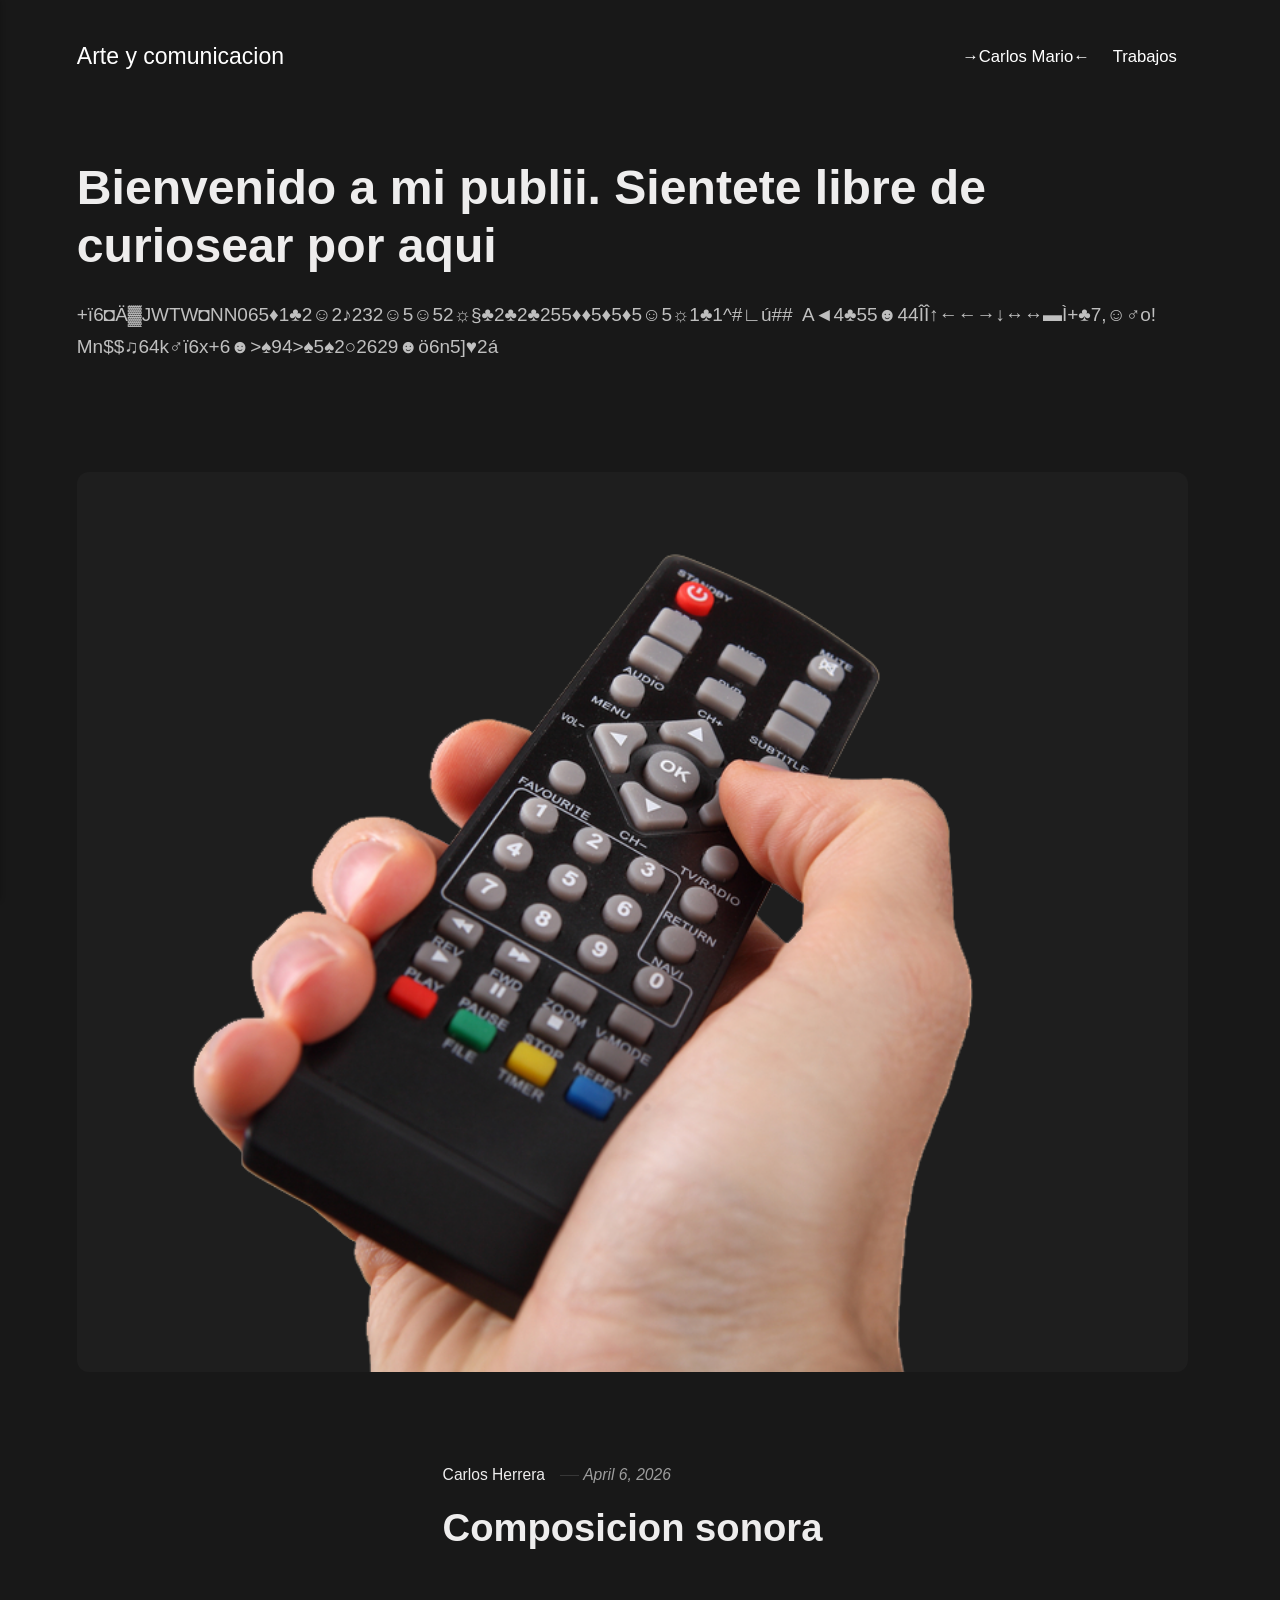
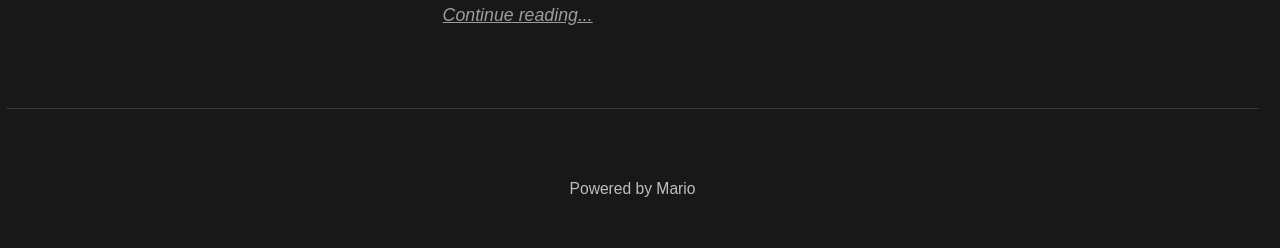
<file: index.html>
<!DOCTYPE html><html lang="en-gb"><head><meta charset="utf-8"><meta http-equiv="X-UA-Compatible" content="IE=edge"><meta name="viewport" content="width=device-width,initial-scale=1"><title>Arte y comunicacion</title><meta name="generator" content="Publii Open-Source CMS for Static Site"><link rel="canonical" href="https://mariouski.github.io/art-com/"><link rel="alternate" type="application/atom+xml" href="https://mariouski.github.io/art-com/feed.xml" title="Arte y comunicacion - RSS"><link rel="alternate" type="application/json" href="https://mariouski.github.io/art-com/feed.json" title="Arte y comunicacion - JSON"><meta property="og:title" content="Arte y comunicacion"><meta property="og:site_name" content="Arte y comunicacion"><meta property="og:description" content=""><meta property="og:url" content="https://mariouski.github.io/art-com/"><meta property="og:type" content="website"><link rel="stylesheet" href="https://mariouski.github.io/art-com/assets/css/style.css?v=e6e0fd5b879024549cbc1db5aa2c4b2a"><script type="application/ld+json">{"@context":"http://schema.org","@type":"Organization","name":"Arte y comunicacion","url":"https://mariouski.github.io/art-com/"}</script><noscript><style>img[loading] {
                    opacity: 1;
                }</style></noscript></head><body class="home-template"><header class="top js-header"><a class="logo" href="https://mariouski.github.io/art-com/">Arte y comunicacion</a><nav class="navbar js-navbar"><button class="navbar__toggle js-toggle" aria-label="Menu" aria-haspopup="true" aria-expanded="false"><span class="navbar__toggle-box"><span class="navbar__toggle-inner">Menu</span></span></button><ul class="navbar__menu"><li><a href="https://mariouski.github.io/art-com/acerca-de-mi.html" target="_self">→Carlos Mario←</a></li><li><a href="https://mariouski.github.io/art-com/composicion-sonora.html" target="_self">Trabajos</a></li></ul></nav></header><main><div class="hero"><header class="hero__content"><div class="wrapper"><h1>Bienvenido a mi publii. Sientete libre de curiosear por aqui</h1><p>+ï6◘Ä▓JWTW◘NN065♦1♣2☺2♪232☺5☺52☼§♣2♣2♣255♦♦5♦5♦5☺5☼1♣1^#∟ú##  A◄4♣55☻44ÎÎ↑←←→↓↔↔▬Ì+♣7,☺♂o! Mn$$♫64k♂ï6x+6☻&gt;♠94&gt;♠5♠2○2629☻ö6n5]♥2á</p><p> </p></div></header><figure class="hero__image"><div class="hero__image-wrapper"><img src="https://mariouski.github.io/art-com/media/website/92369-control-television-remote-media-controls-streaming-electronics.png" srcset="https://mariouski.github.io/art-com/media/website/responsive/92369-control-television-remote-media-controls-streaming-electronics-xs.png 640w, https://mariouski.github.io/art-com/media/website/responsive/92369-control-television-remote-media-controls-streaming-electronics-sm.png 768w, https://mariouski.github.io/art-com/media/website/responsive/92369-control-television-remote-media-controls-streaming-electronics-md.png 1024w, https://mariouski.github.io/art-com/media/website/responsive/92369-control-television-remote-media-controls-streaming-electronics-lg.png 1366w, https://mariouski.github.io/art-com/media/website/responsive/92369-control-television-remote-media-controls-streaming-electronics-xl.png 1600w, https://mariouski.github.io/art-com/media/website/responsive/92369-control-television-remote-media-controls-streaming-electronics-2xl.png 1920w" sizes="88vw" loading="eager" width="1000" height="667" alt=""></div></figure></div><div class="wrapper feed"><article class="feed__item feed__item--centered"><div class="feed__content"><header><div class="feed__meta"><a href="https://mariouski.github.io/art-com/authors/carlos-herrera/" class="feed__author">Carlos Herrera</a> <time datetime="2026-04-06T11:42" class="feed__date">April 6, 2026</time></div><h2 class="feed__title"><a href="https://mariouski.github.io/art-com/composicion-sonora.html">Composicion sonora</a></h2></header><p></p><a href="https://mariouski.github.io/art-com/composicion-sonora.html" class="readmore feed__readmore">Continue reading...</a></div></article></div></main><footer class="footer"><div class="wrapper"><div class="footer__copyright"><p>Powered by Mario</p></div><button id="backToTop" class="footer__bttop" aria-label="Back to top" title="Back to top"><svg width="20" height="20"><use xlink:href="https://mariouski.github.io/art-com/assets/svg/svg-map.svg#toparrow"/></svg></button></div></footer><script defer="defer" src="https://mariouski.github.io/art-com/assets/js/scripts.min.js?v=d0fc1030089a37f93a2d51bf6d07565c"></script><script>window.publiiThemeMenuConfig={mobileMenuMode:'sidebar',animationSpeed:300,submenuWidth: 'auto',doubleClickTime:500,mobileMenuExpandableSubmenus:true,relatedContainerForOverlayMenuSelector:'.top'};</script><script>var images = document.querySelectorAll('img[loading]');
        for (var i = 0; i < images.length; i++) {
            if (images[i].complete) {
                images[i].classList.add('is-loaded');
            } else {
                images[i].addEventListener('load', function () {
                    this.classList.add('is-loaded');
                }, false);
            }
        }</script></body></html>
</file>
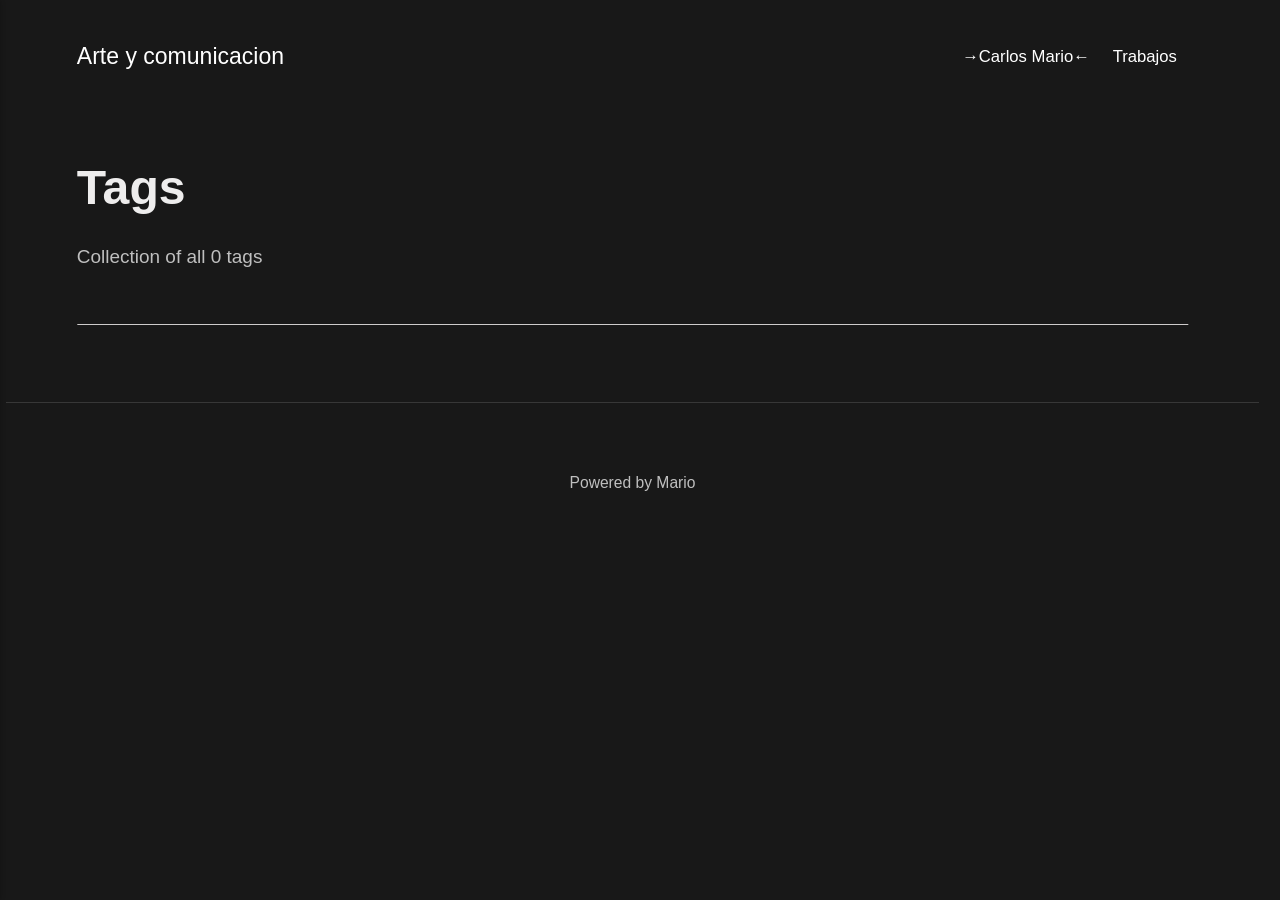
<file: tags/index.html>
<!DOCTYPE html><html lang="en-gb"><head><meta charset="utf-8"><meta http-equiv="X-UA-Compatible" content="IE=edge"><meta name="viewport" content="width=device-width,initial-scale=1"><title>All tags - Arte y comunicacion</title><meta name="robots" content="noindex, follow"><meta name="generator" content="Publii Open-Source CMS for Static Site"><link rel="alternate" type="application/atom+xml" href="https://mariouski.github.io/art-com/feed.xml" title="Arte y comunicacion - RSS"><link rel="alternate" type="application/json" href="https://mariouski.github.io/art-com/feed.json" title="Arte y comunicacion - JSON"><meta property="og:title" content="Arte y comunicacion"><meta property="og:site_name" content="Arte y comunicacion"><meta property="og:description" content=""><meta property="og:url" content="https://mariouski.github.io/art-com/tags/"><meta property="og:type" content="website"><link rel="stylesheet" href="https://mariouski.github.io/art-com/assets/css/style.css?v=e6e0fd5b879024549cbc1db5aa2c4b2a"><script type="application/ld+json">{"@context":"http://schema.org","@type":"Organization","name":"Arte y comunicacion","url":"https://mariouski.github.io/art-com/"}</script><noscript><style>img[loading] {
                    opacity: 1;
                }</style></noscript></head><body class="tags-template"><header class="top js-header"><a class="logo" href="https://mariouski.github.io/art-com/">Arte y comunicacion</a><nav class="navbar js-navbar"><button class="navbar__toggle js-toggle" aria-label="Menu" aria-haspopup="true" aria-expanded="false"><span class="navbar__toggle-box"><span class="navbar__toggle-inner">Menu</span></span></button><ul class="navbar__menu"><li><a href="https://mariouski.github.io/art-com/acerca-de-mi.html" target="_self">→Carlos Mario←</a></li><li><a href="https://mariouski.github.io/art-com/composicion-sonora.html" target="_self">Trabajos</a></li></ul></nav></header><main class="page page--tags"><div class="hero hero--noimage"><header class="hero__content"><div class="wrapper"><h1>Tags</h1><p class="page__desc">Collection of all 0 tags</p></div></header></div><div class="wrapper"><ul class="feed feed--grid"></ul></div></main><footer class="footer"><div class="wrapper"><div class="footer__copyright"><p>Powered by Mario</p></div><button id="backToTop" class="footer__bttop" aria-label="Back to top" title="Back to top"><svg width="20" height="20"><use xlink:href="https://mariouski.github.io/art-com/assets/svg/svg-map.svg#toparrow"/></svg></button></div></footer><script defer="defer" src="https://mariouski.github.io/art-com/assets/js/scripts.min.js?v=d0fc1030089a37f93a2d51bf6d07565c"></script><script>window.publiiThemeMenuConfig={mobileMenuMode:'sidebar',animationSpeed:300,submenuWidth: 'auto',doubleClickTime:500,mobileMenuExpandableSubmenus:true,relatedContainerForOverlayMenuSelector:'.top'};</script><script>var images = document.querySelectorAll('img[loading]');
        for (var i = 0; i < images.length; i++) {
            if (images[i].complete) {
                images[i].classList.add('is-loaded');
            } else {
                images[i].addEventListener('load', function () {
                    this.classList.add('is-loaded');
                }, false);
            }
        }</script></body></html>
</file>
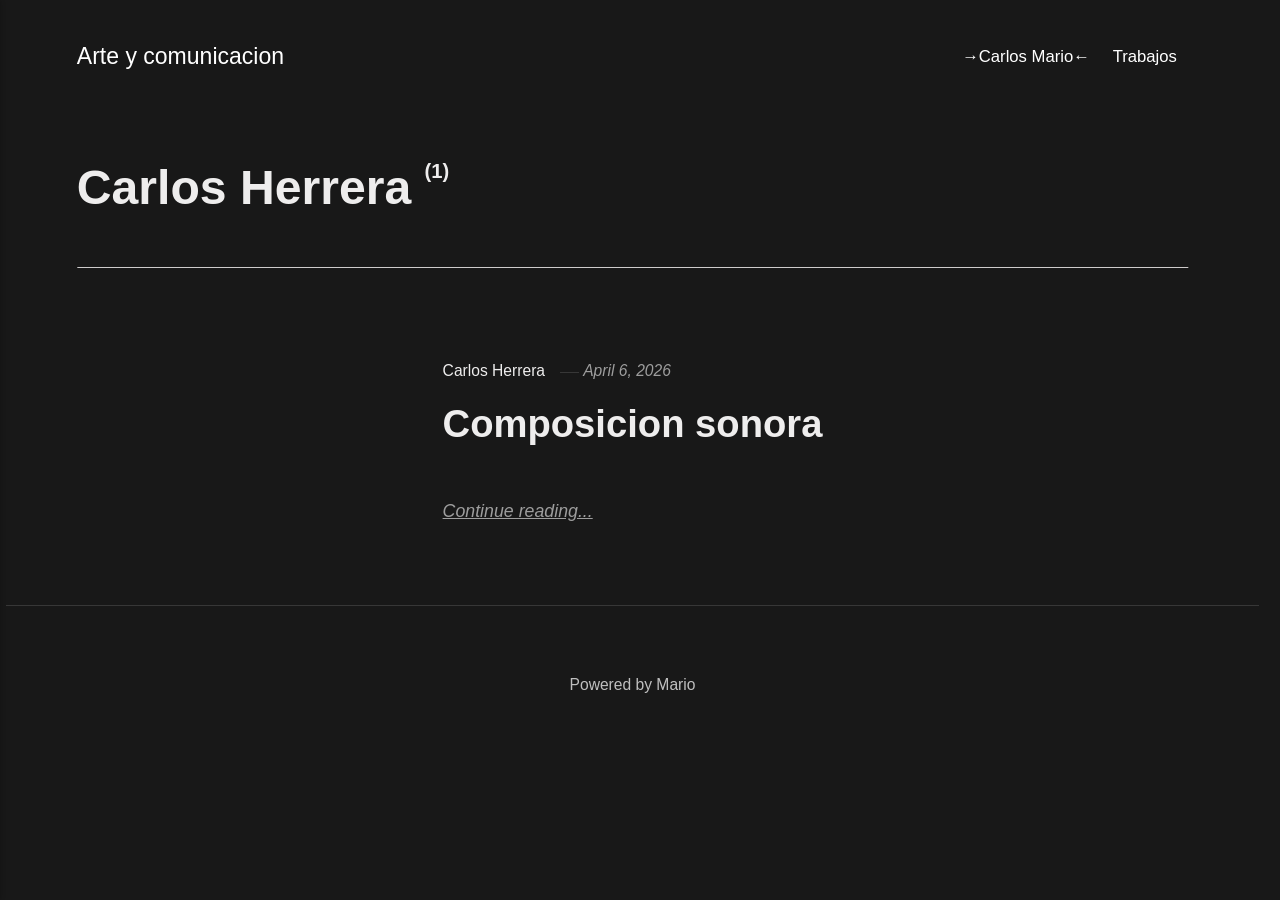
<file: authors/carlos-herrera/index.html>
<!DOCTYPE html><html lang="en-gb"><head><meta charset="utf-8"><meta http-equiv="X-UA-Compatible" content="IE=edge"><meta name="viewport" content="width=device-width,initial-scale=1"><title>Author: Carlos Herrera - Arte y comunicacion</title><meta name="robots" content="noindex, follow"><meta name="generator" content="Publii Open-Source CMS for Static Site"><link rel="alternate" type="application/atom+xml" href="https://mariouski.github.io/art-com/feed.xml" title="Arte y comunicacion - RSS"><link rel="alternate" type="application/json" href="https://mariouski.github.io/art-com/feed.json" title="Arte y comunicacion - JSON"><meta property="og:title" content="Carlos Herrera"><meta property="og:site_name" content="Arte y comunicacion"><meta property="og:description" content=""><meta property="og:url" content="https://mariouski.github.io/art-com/authors/carlos-herrera/"><meta property="og:type" content="website"><link rel="stylesheet" href="https://mariouski.github.io/art-com/assets/css/style.css?v=e6e0fd5b879024549cbc1db5aa2c4b2a"><script type="application/ld+json">{"@context":"http://schema.org","@type":"Organization","name":"Arte y comunicacion","url":"https://mariouski.github.io/art-com/"}</script><noscript><style>img[loading] {
                    opacity: 1;
                }</style></noscript></head><body class="author-template"><header class="top js-header"><a class="logo" href="https://mariouski.github.io/art-com/">Arte y comunicacion</a><nav class="navbar js-navbar"><button class="navbar__toggle js-toggle" aria-label="Menu" aria-haspopup="true" aria-expanded="false"><span class="navbar__toggle-box"><span class="navbar__toggle-inner">Menu</span></span></button><ul class="navbar__menu"><li><a href="https://mariouski.github.io/art-com/acerca-de-mi.html" target="_self">→Carlos Mario←</a></li><li><a href="https://mariouski.github.io/art-com/composicion-sonora.html" target="_self">Trabajos</a></li></ul></nav></header><main class="page page--author"><div class="hero hero--noimage"><header class="hero__content"><div class="wrapper page--author__wrapper"><div><h1>Carlos Herrera <sup>(1)</sup></h1></div></div></header></div><div class="wrapper feed"><article class="feed__item feed__item--centered"><div class="feed__content"><header><div class="feed__meta"><a href="https://mariouski.github.io/art-com/authors/carlos-herrera/" class="feed__author">Carlos Herrera</a> <time datetime="2026-04-06T11:42" class="feed__date">April 6, 2026</time></div><h2 class="feed__title"><a href="https://mariouski.github.io/art-com/composicion-sonora.html">Composicion sonora</a></h2></header><p></p><a href="https://mariouski.github.io/art-com/composicion-sonora.html" class="readmore feed__readmore">Continue reading...</a></div></article></div></main><footer class="footer"><div class="wrapper"><div class="footer__copyright"><p>Powered by Mario</p></div><button id="backToTop" class="footer__bttop" aria-label="Back to top" title="Back to top"><svg width="20" height="20"><use xlink:href="https://mariouski.github.io/art-com/assets/svg/svg-map.svg#toparrow"/></svg></button></div></footer><script defer="defer" src="https://mariouski.github.io/art-com/assets/js/scripts.min.js?v=d0fc1030089a37f93a2d51bf6d07565c"></script><script>window.publiiThemeMenuConfig={mobileMenuMode:'sidebar',animationSpeed:300,submenuWidth: 'auto',doubleClickTime:500,mobileMenuExpandableSubmenus:true,relatedContainerForOverlayMenuSelector:'.top'};</script><script>var images = document.querySelectorAll('img[loading]');
        for (var i = 0; i < images.length; i++) {
            if (images[i].complete) {
                images[i].classList.add('is-loaded');
            } else {
                images[i].addEventListener('load', function () {
                    this.classList.add('is-loaded');
                }, false);
            }
        }</script></body></html>
</file>
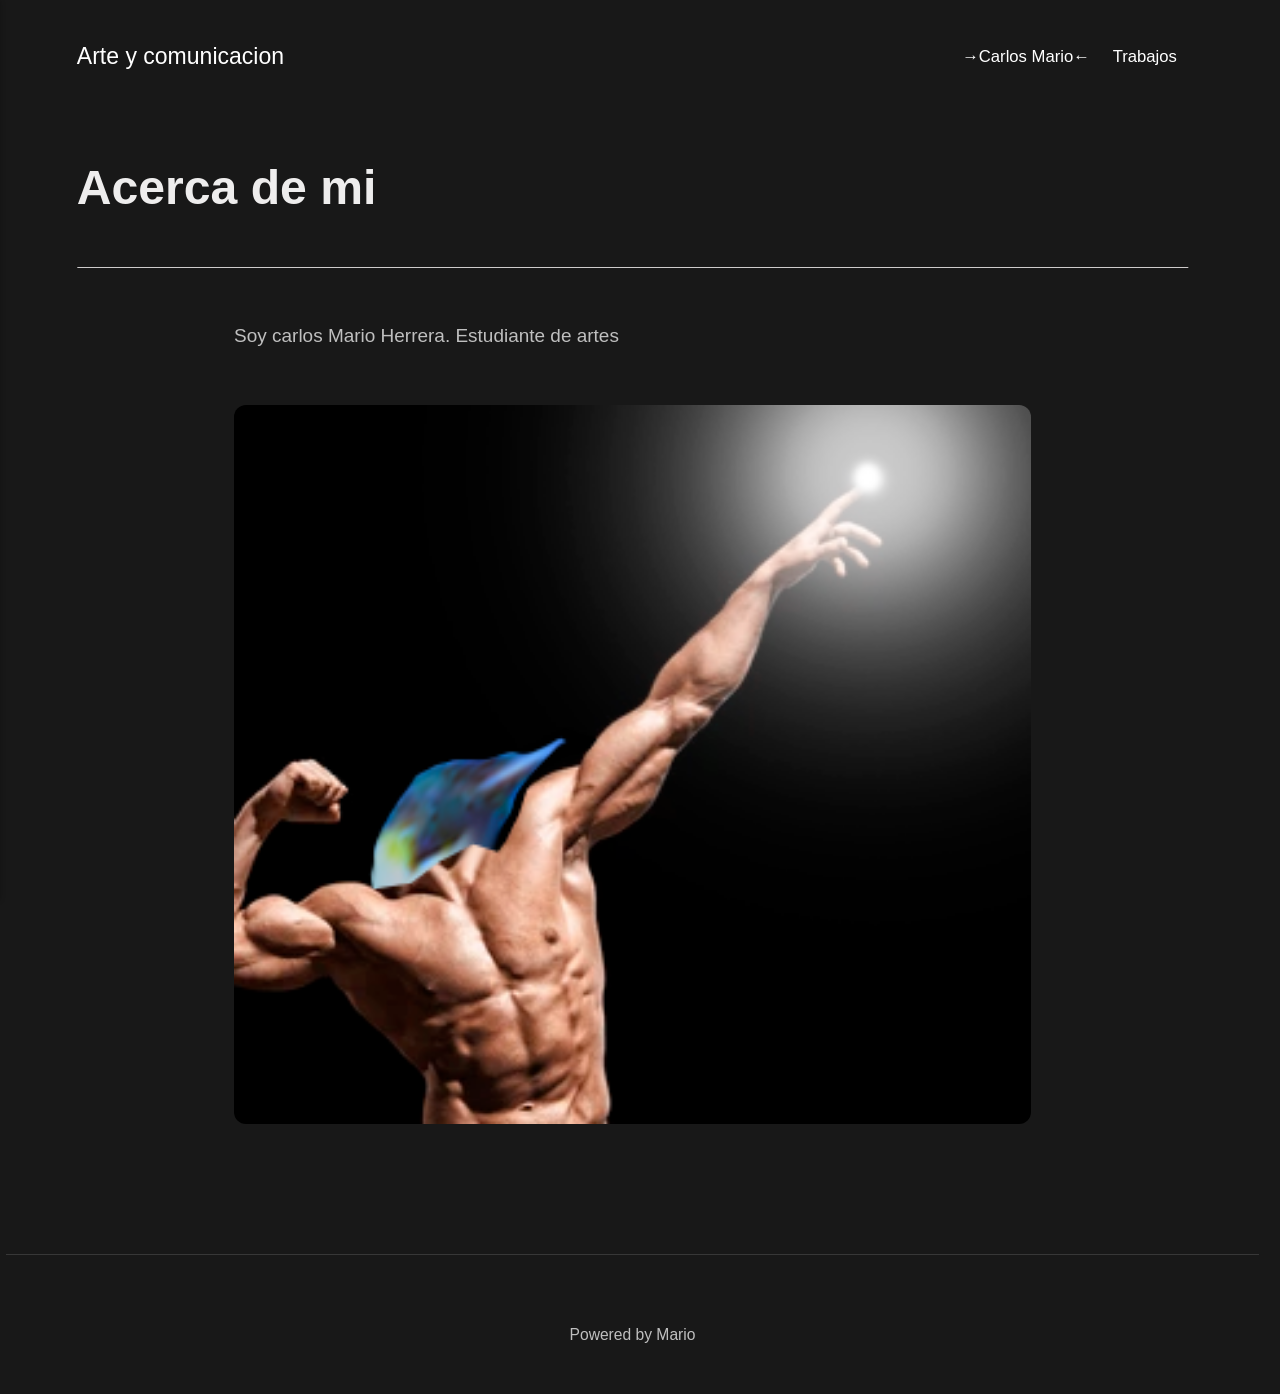
<file: acerca-de-mi.html>
<!DOCTYPE html><html lang="en-gb"><head><meta charset="utf-8"><meta http-equiv="X-UA-Compatible" content="IE=edge"><meta name="viewport" content="width=device-width,initial-scale=1"><title>Acerca de mi - Arte y comunicacion</title><meta name="description" content="Soy carlos Mario Herrera. Estudiante de artes"><meta name="generator" content="Publii Open-Source CMS for Static Site"><link rel="canonical" href="https://mariouski.github.io/art-com/acerca-de-mi.html"><link rel="alternate" type="application/atom+xml" href="https://mariouski.github.io/art-com/feed.xml" title="Arte y comunicacion - RSS"><link rel="alternate" type="application/json" href="https://mariouski.github.io/art-com/feed.json" title="Arte y comunicacion - JSON"><meta property="og:title" content="Acerca de mi"><meta property="og:site_name" content="Arte y comunicacion"><meta property="og:description" content="Soy carlos Mario Herrera. Estudiante de artes"><meta property="og:url" content="https://mariouski.github.io/art-com/acerca-de-mi.html"><meta property="og:type" content="article"><link rel="stylesheet" href="https://mariouski.github.io/art-com/assets/css/style.css?v=e6e0fd5b879024549cbc1db5aa2c4b2a"><script type="application/ld+json">{"@context":"http://schema.org","@type":"Article","mainEntityOfPage":{"@type":"WebPage","@id":"https://mariouski.github.io/art-com/acerca-de-mi.html"},"headline":"Acerca de mi","datePublished":"2026-04-06T11:41-05:00","dateModified":"2026-04-06T11:43-05:00","description":"Soy carlos Mario Herrera. Estudiante de artes","author":{"@type":"Person","name":"Carlos Herrera","url":"https://mariouski.github.io/art-com/authors/carlos-herrera/"},"publisher":{"@type":"Organization","name":"Carlos Herrera"}}</script><noscript><style>img[loading] {
                    opacity: 1;
                }</style></noscript></head><body class="page-template"><header class="top js-header"><a class="logo" href="https://mariouski.github.io/art-com/">Arte y comunicacion</a><nav class="navbar js-navbar"><button class="navbar__toggle js-toggle" aria-label="Menu" aria-haspopup="true" aria-expanded="false"><span class="navbar__toggle-box"><span class="navbar__toggle-inner">Menu</span></span></button><ul class="navbar__menu"><li class="active"><a href="https://mariouski.github.io/art-com/acerca-de-mi.html" target="_self">→Carlos Mario←</a></li><li><a href="https://mariouski.github.io/art-com/composicion-sonora.html" target="_self">Trabajos</a></li></ul></nav></header><main class="page"><article class="content"><div class="hero hero--noimage"><header class="hero__content"><div class="wrapper"><h1>Acerca de mi</h1></div></header></div><div class="entry-wrapper content__entry"><p>Soy carlos Mario Herrera. Estudiante de artes</p><div class="gallery-wrapper"><div class="gallery" data-is-empty="false" data-translation="Add images" data-columns="3"><figure class="gallery__item"><a href="https://mariouski.github.io/art-com/media/posts/1/gallery/chadguin.png" data-size="308x278"><img loading="lazy" src="https://mariouski.github.io/art-com/media/posts/1/gallery/chadguin-thumbnail.png" alt="" width="308" height="278"></a></figure></div></div></div></article></main><footer class="footer"><div class="wrapper"><div class="footer__copyright"><p>Powered by Mario</p></div><button id="backToTop" class="footer__bttop" aria-label="Back to top" title="Back to top"><svg width="20" height="20"><use xlink:href="https://mariouski.github.io/art-com/assets/svg/svg-map.svg#toparrow"/></svg></button></div></footer><script defer="defer" src="https://mariouski.github.io/art-com/assets/js/scripts.min.js?v=d0fc1030089a37f93a2d51bf6d07565c"></script><script>window.publiiThemeMenuConfig={mobileMenuMode:'sidebar',animationSpeed:300,submenuWidth: 'auto',doubleClickTime:500,mobileMenuExpandableSubmenus:true,relatedContainerForOverlayMenuSelector:'.top'};</script><script>var images = document.querySelectorAll('img[loading]');
        for (var i = 0; i < images.length; i++) {
            if (images[i].complete) {
                images[i].classList.add('is-loaded');
            } else {
                images[i].addEventListener('load', function () {
                    this.classList.add('is-loaded');
                }, false);
            }
        }</script></body></html>
</file>
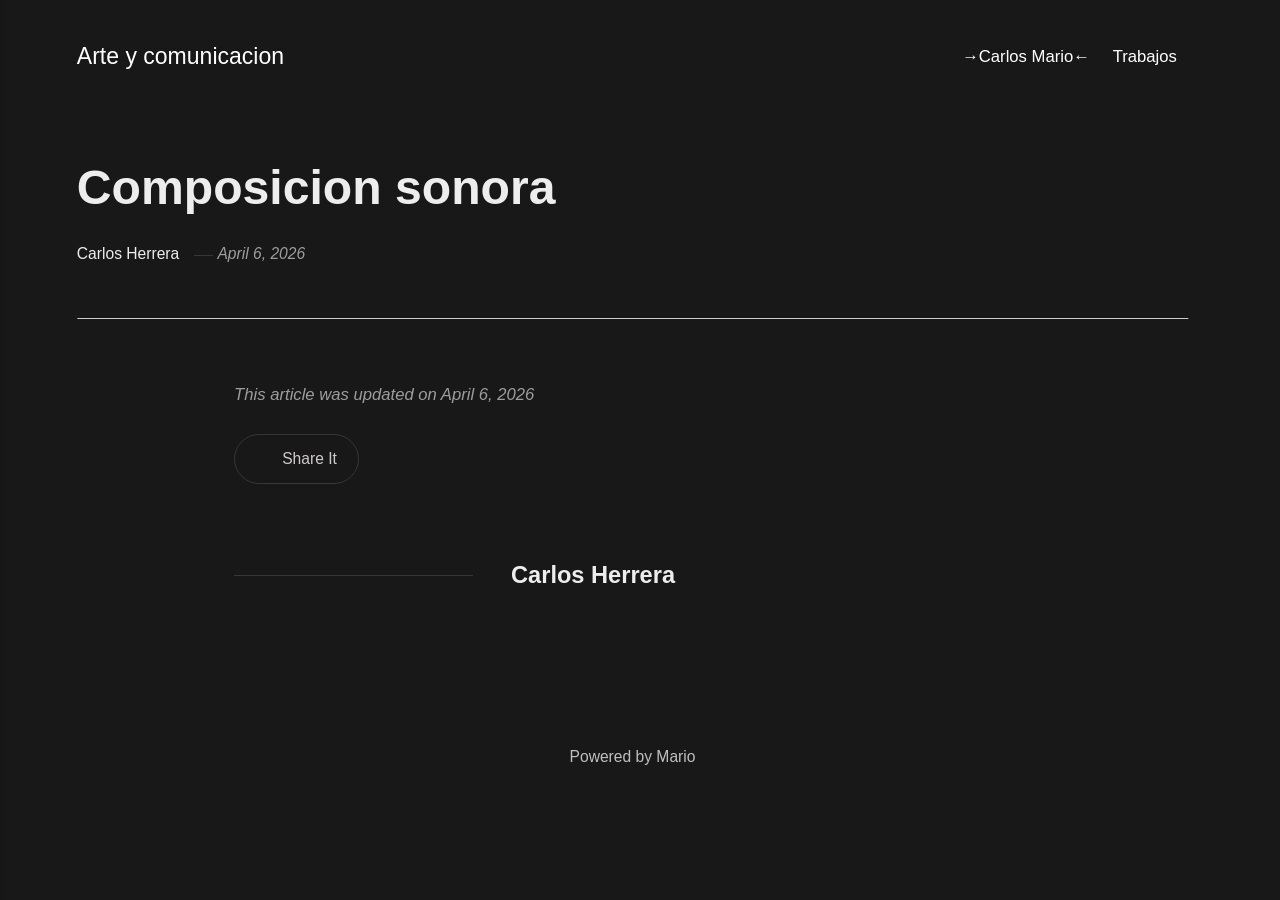
<file: composicion-sonora.html>
<!DOCTYPE html><html lang="en-gb"><head><meta charset="utf-8"><meta http-equiv="X-UA-Compatible" content="IE=edge"><meta name="viewport" content="width=device-width,initial-scale=1"><title>Composicion sonora - Arte y comunicacion</title><meta name="generator" content="Publii Open-Source CMS for Static Site"><link rel="canonical" href="https://mariouski.github.io/art-com/composicion-sonora.html"><link rel="alternate" type="application/atom+xml" href="https://mariouski.github.io/art-com/feed.xml" title="Arte y comunicacion - RSS"><link rel="alternate" type="application/json" href="https://mariouski.github.io/art-com/feed.json" title="Arte y comunicacion - JSON"><meta property="og:title" content="Composicion sonora"><meta property="og:site_name" content="Arte y comunicacion"><meta property="og:description" content=""><meta property="og:url" content="https://mariouski.github.io/art-com/composicion-sonora.html"><meta property="og:type" content="article"><link rel="stylesheet" href="https://mariouski.github.io/art-com/assets/css/style.css?v=e6e0fd5b879024549cbc1db5aa2c4b2a"><script type="application/ld+json">{"@context":"http://schema.org","@type":"Article","mainEntityOfPage":{"@type":"WebPage","@id":"https://mariouski.github.io/art-com/composicion-sonora.html"},"headline":"Composicion sonora","datePublished":"2026-04-06T11:42-05:00","dateModified":"2026-04-06T11:42-05:00","description":"","author":{"@type":"Person","name":"Carlos Herrera","url":"https://mariouski.github.io/art-com/authors/carlos-herrera/"},"publisher":{"@type":"Organization","name":"Carlos Herrera"}}</script><noscript><style>img[loading] {
                    opacity: 1;
                }</style></noscript></head><body class="post-template"><header class="top js-header"><a class="logo" href="https://mariouski.github.io/art-com/">Arte y comunicacion</a><nav class="navbar js-navbar"><button class="navbar__toggle js-toggle" aria-label="Menu" aria-haspopup="true" aria-expanded="false"><span class="navbar__toggle-box"><span class="navbar__toggle-inner">Menu</span></span></button><ul class="navbar__menu"><li><a href="https://mariouski.github.io/art-com/acerca-de-mi.html" target="_self">→Carlos Mario←</a></li><li class="active"><a href="https://mariouski.github.io/art-com/composicion-sonora.html" target="_self">Trabajos</a></li></ul></nav></header><main class="post"><article class="content"><div class="hero hero--noimage"><header class="hero__content"><div class="wrapper"><h1>Composicion sonora</h1><div class="feed__meta content__meta"><a href="https://mariouski.github.io/art-com/authors/carlos-herrera/" class="feed__author">Carlos Herrera</a> <time datetime="2026-04-06T11:42" class="feed__date">April 6, 2026</time></div></div></header></div><div class="entry-wrapper content__entry"></div><footer class="content__footer"><div class="entry-wrapper"><p class="content__updated">This article was updated on April 6, 2026</p><div class="content__actions"><div class="content__share"><button class="btn--icon content__share-button js-content__share-button"><svg width="20" height="20" aria-hidden="true"><use xlink:href="https://mariouski.github.io/art-com/assets/svg/svg-map.svg#share"></use></svg> <span>Share It</span></button><div class="content__share-popup js-content__share-popup"></div></div></div><div class="content__bio bio"><div><h3 class="h4 bio__name"><a href="https://mariouski.github.io/art-com/authors/carlos-herrera/" rel="author">Carlos Herrera</a></h3></div></div></div></footer></article></main><footer class="footer footer--glued"><div class="wrapper"><div class="footer__copyright"><p>Powered by Mario</p></div><button id="backToTop" class="footer__bttop" aria-label="Back to top" title="Back to top"><svg width="20" height="20"><use xlink:href="https://mariouski.github.io/art-com/assets/svg/svg-map.svg#toparrow"/></svg></button></div></footer><script defer="defer" src="https://mariouski.github.io/art-com/assets/js/scripts.min.js?v=d0fc1030089a37f93a2d51bf6d07565c"></script><script>window.publiiThemeMenuConfig={mobileMenuMode:'sidebar',animationSpeed:300,submenuWidth: 'auto',doubleClickTime:500,mobileMenuExpandableSubmenus:true,relatedContainerForOverlayMenuSelector:'.top'};</script><script>var images = document.querySelectorAll('img[loading]');
        for (var i = 0; i < images.length; i++) {
            if (images[i].complete) {
                images[i].classList.add('is-loaded');
            } else {
                images[i].addEventListener('load', function () {
                    this.classList.add('is-loaded');
                }, false);
            }
        }</script></body></html>
</file>
